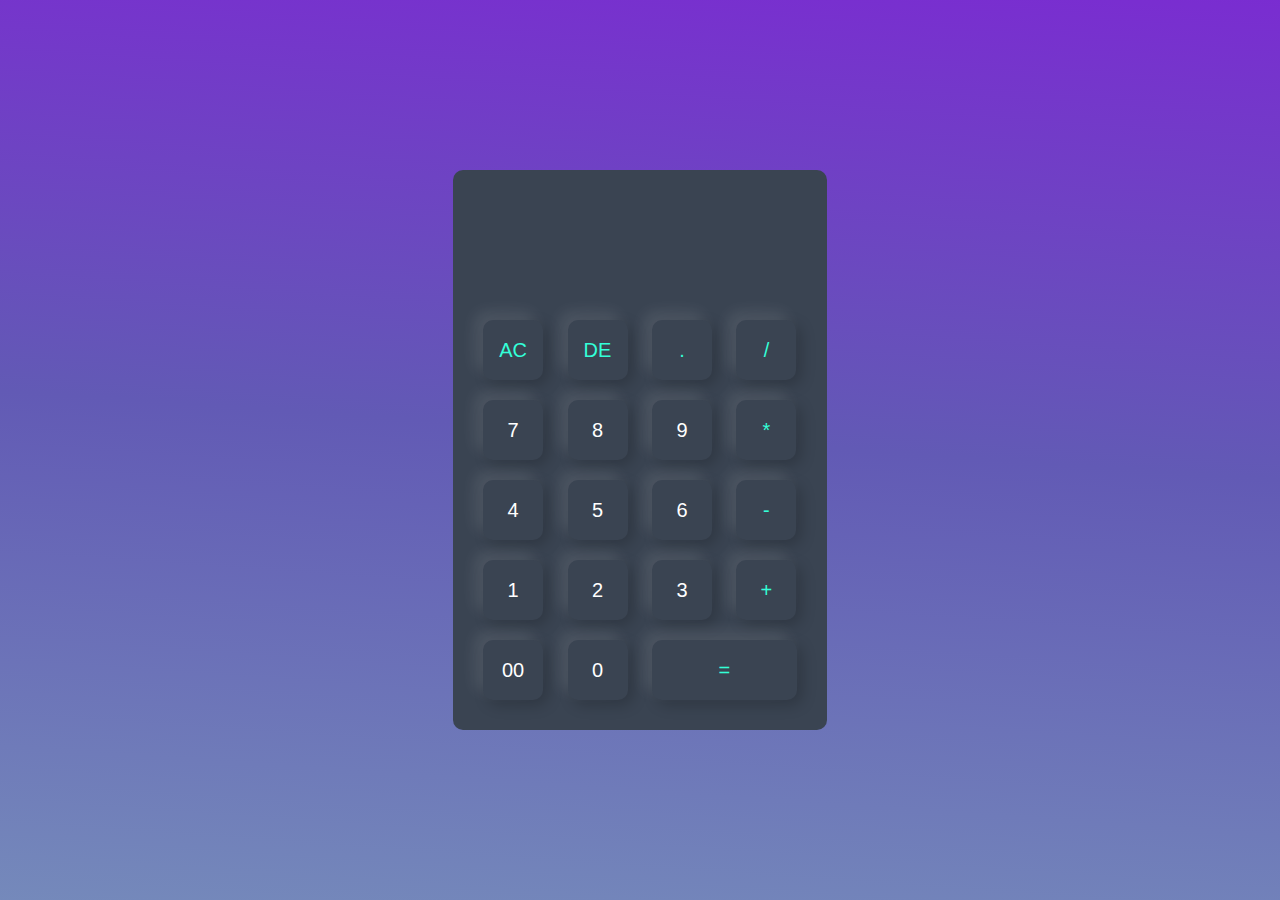
<file: Calculator/index.html>
<!DOCTYPE html>
<html lang="en">

<head>
  <meta charset="UTF-8">
  <meta name="viewport" content="width=device-width, initial-scale=1.0">
  <link rel="stylesheet" href="style.css">
  <link rel="shortcut icon" href="./images/calculator.svg">
  <title>Calculator</title>
</head>

<body>
  <div class="container">
    <div class="calculator">
      <form>
        <div class="display">
          <input type="text" name="display">
        </div>
        <div>
          <input type="button" value="AC" onclick="display.value = ''" class="operator">
          <input type="button" value="DE" onclick="display.value = display.value.toString().slice(0, -1)"
            class="operator">
          <input type="button" value="." onclick="display.value += '.'" class="operator">
          <input type="button" value="/" onclick="display.value += '/'" class="operator">
        </div>
        <div>
          <input type="button" value="7" onclick="display.value += '7'">
          <input type="button" value="8" onclick="display.value += '8'">
          <input type="button" value="9" onclick="display.value += '9'">
          <input type="button" value="*" onclick="display.value += '*'" class="operator">
        </div>
        <div>
          <input type="button" value="4" onclick="display.value += '4'">
          <input type="button" value="5" onclick="display.value += '5'">
          <input type="button" value="6" onclick="display.value += '6'">
          <input type="button" value="-" onclick="display.value += '-'" class="operator">
        </div>
        <div>
          <input type="button" value="1" onclick="display.value += '1'">
          <input type="button" value="2" onclick="display.value += '2'">
          <input type="button" value="3" onclick="display.value += '3'">
          <input type="button" value="+" onclick="display.value += '+'" class="operator">
        </div>
        <div>
          <input type="button" value="00" onclick="display.value += '00'">
          <input type="button" value="0" onclick="display.value += '0'">
          <input type="button" value="=" class="equal operator" onclick="display.value = eval(display.value)">
        </div>
      </form>
    </div>
  </div>
</body>

</html>
</file>
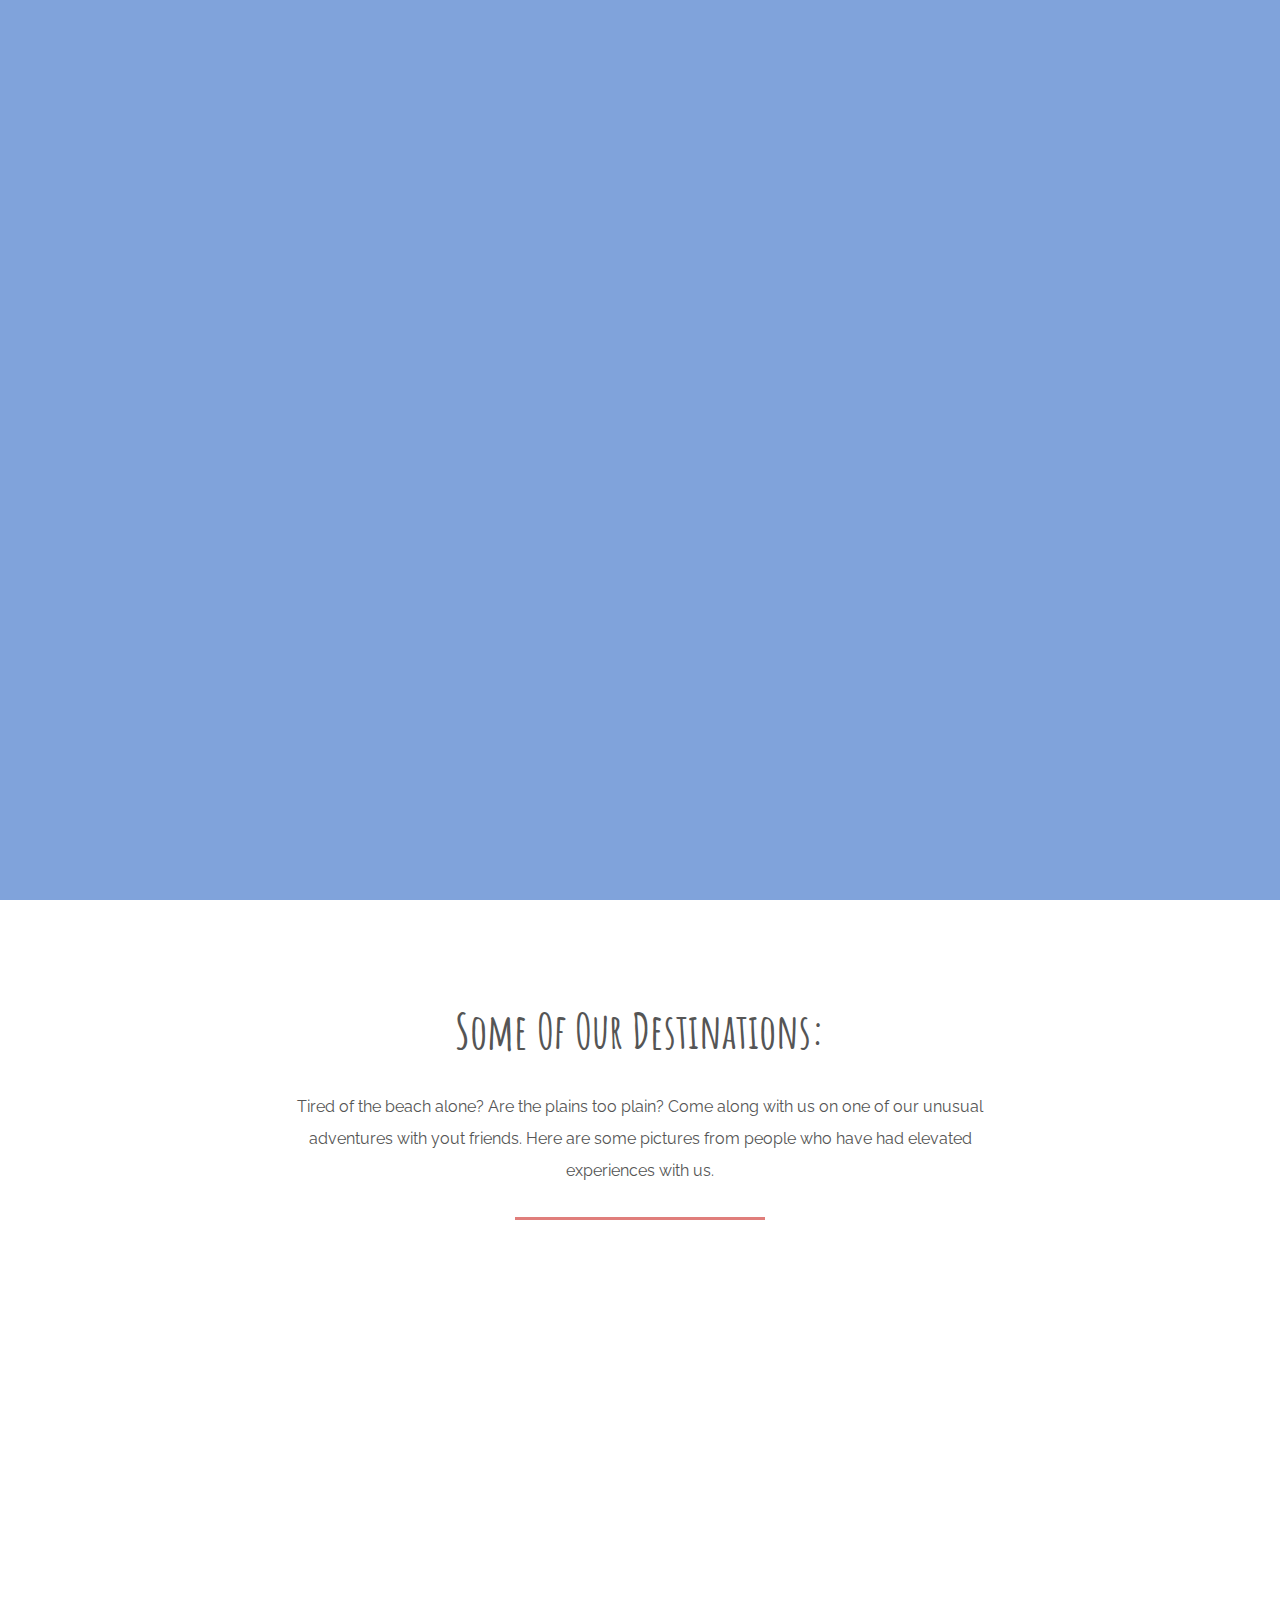
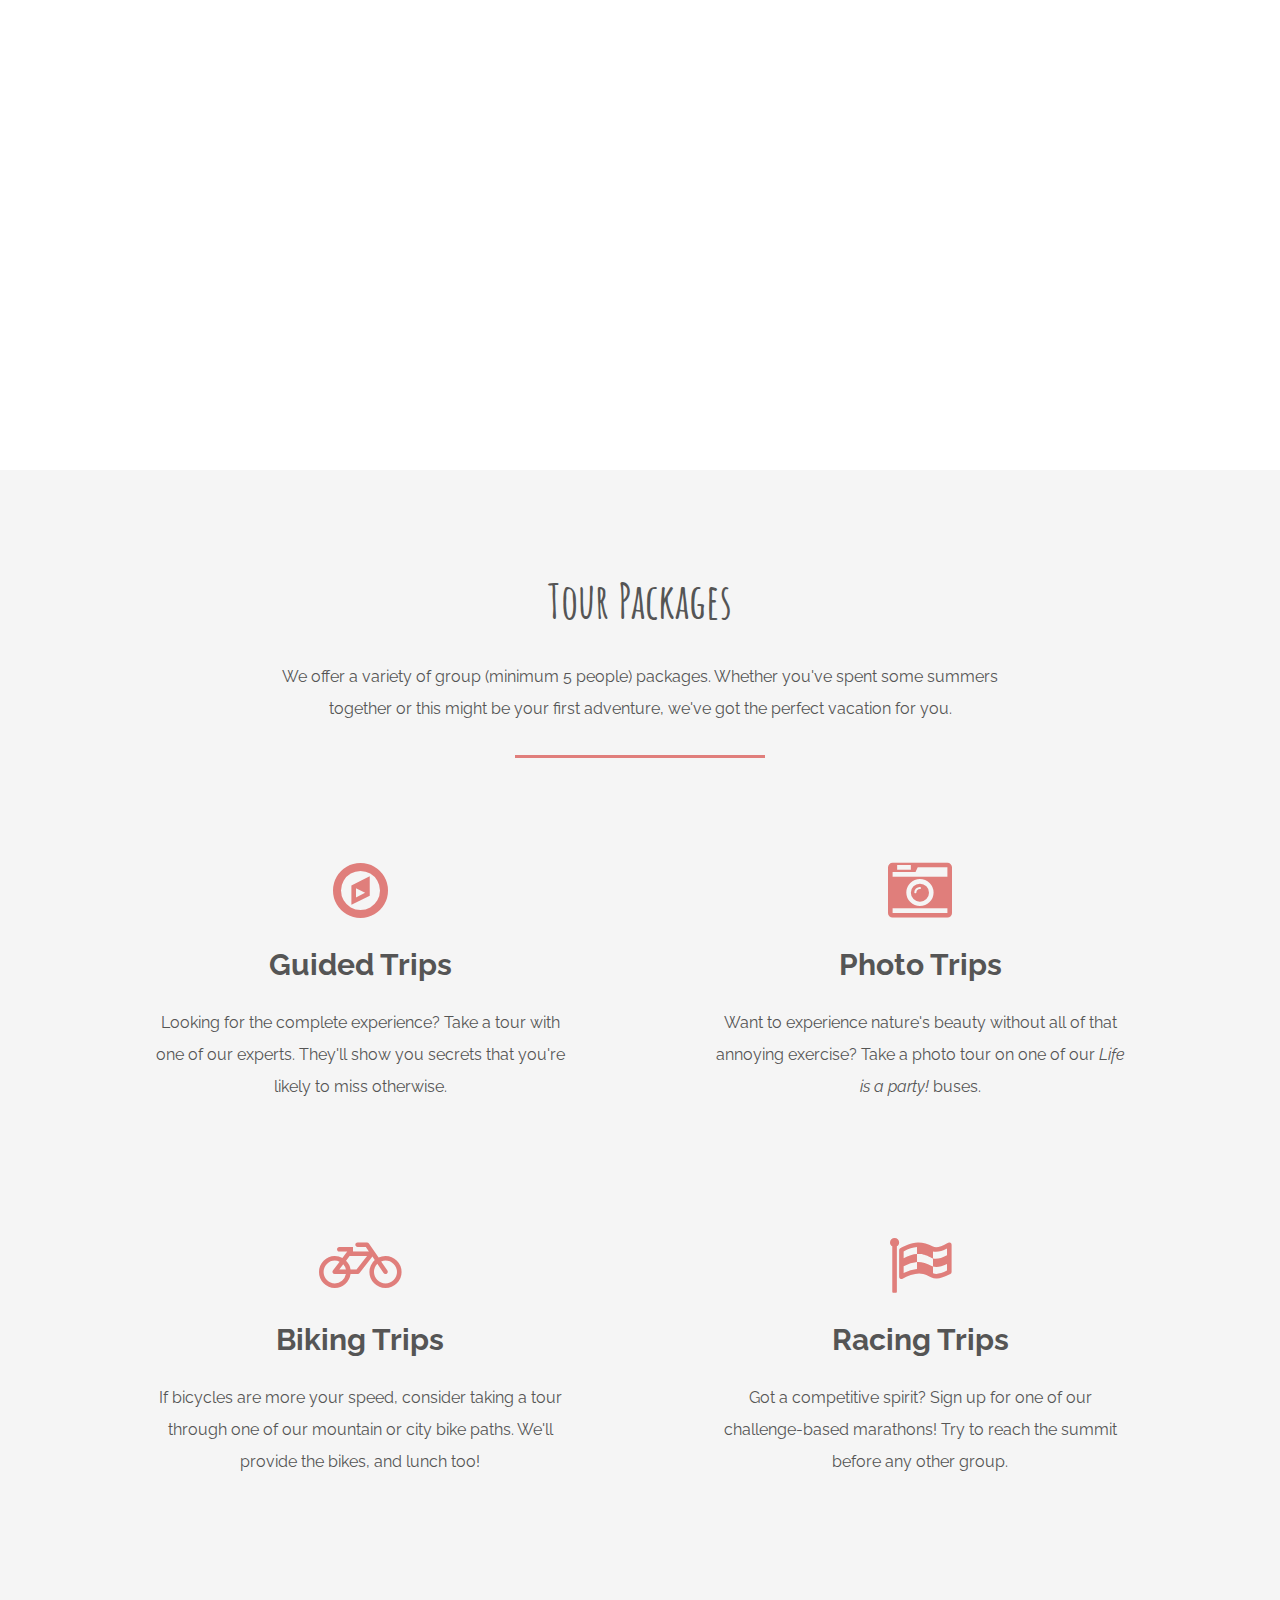
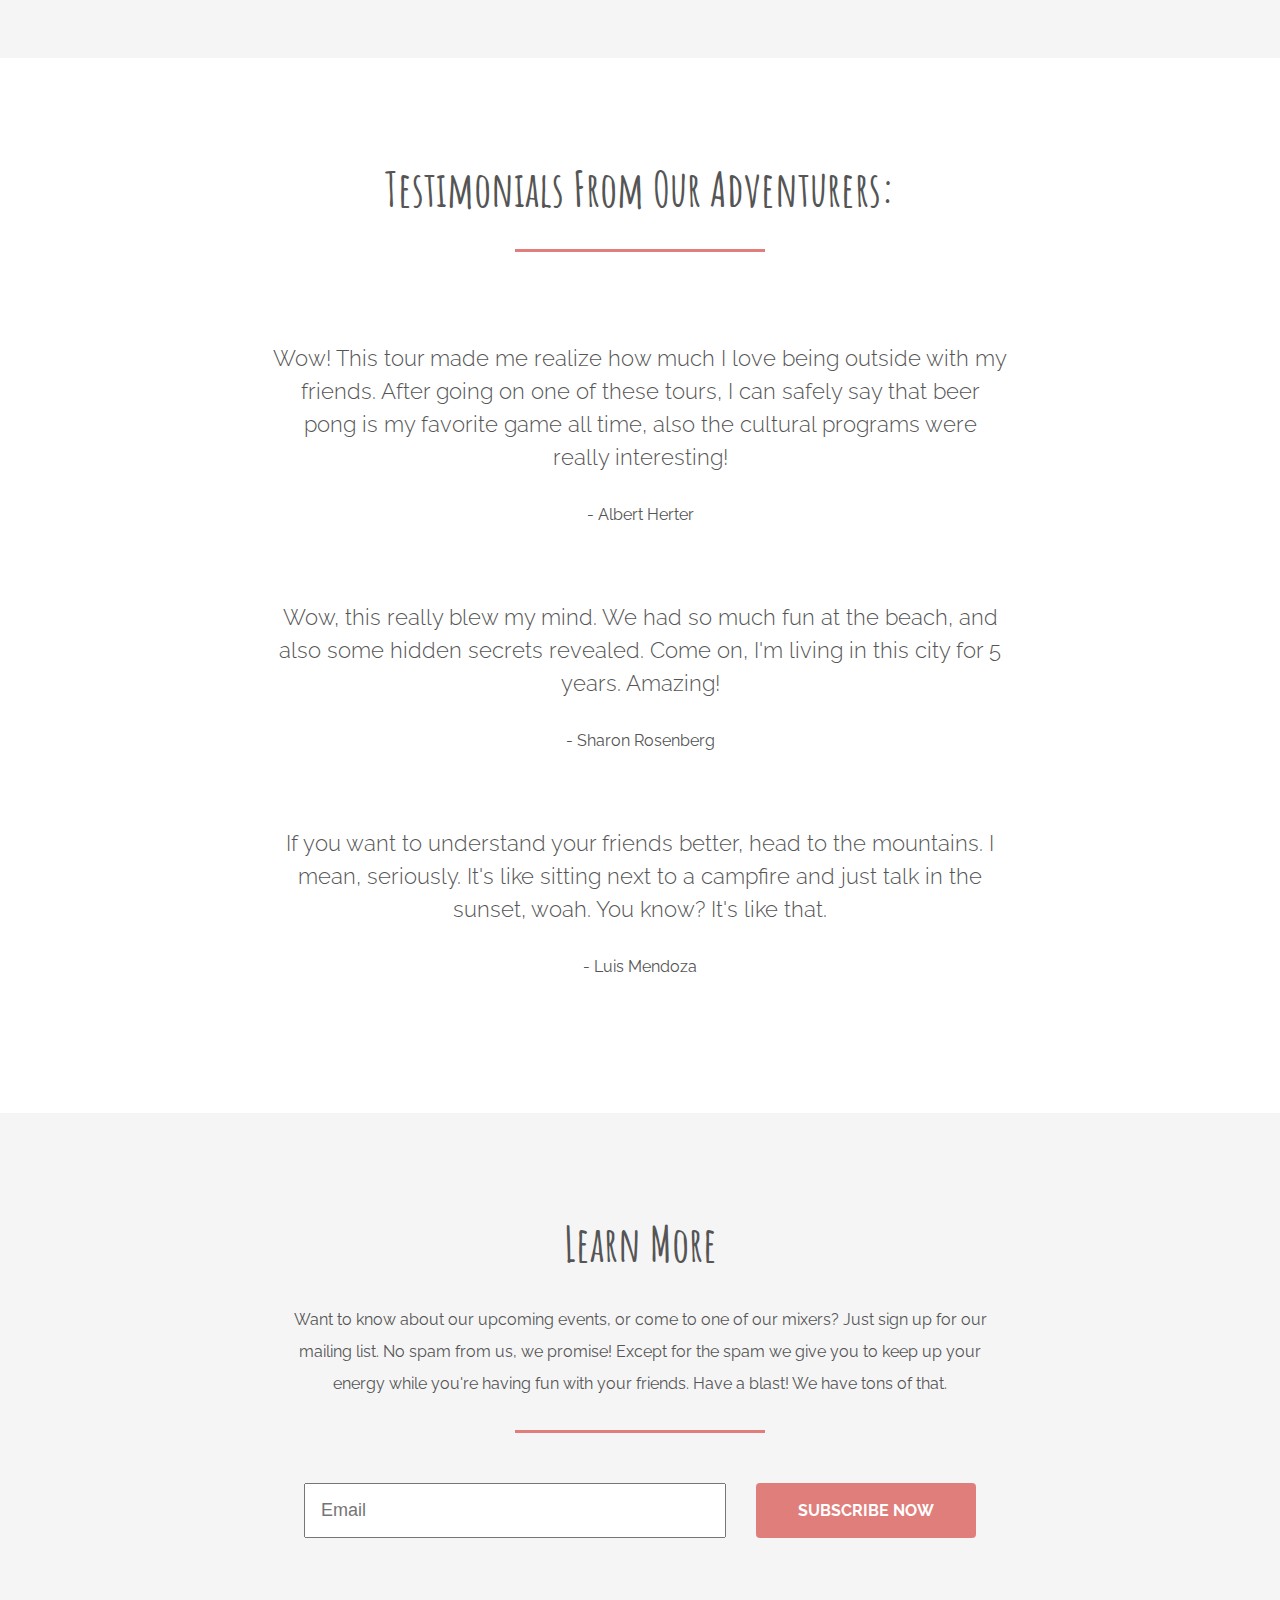
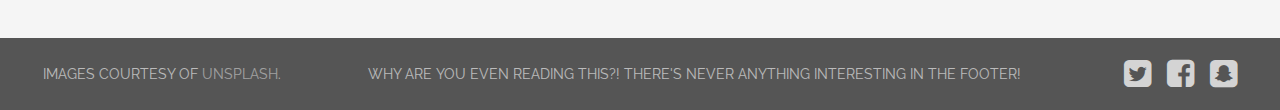
<file: Landing-page/index.html>
<!DOCTYPE html>
<html lang="en">

<head>
  <meta charset="UTF-8">
  <meta name="viewport" content="width=device-width, initial-scale=1.0">
  <link rel="stylesheet" href="style.css">
  <link href="https://fonts.googleapis.com/css?family=Amatic+SC|Raleway" rel="stylesheet">
  <link rel="stylesheet" href="https://maxcdn.bootstrapcdn.com/font-awesome/4.7.0/css/font-awesome.min.css">
  <title>Landing Page</title>
</head>

<body>
  <header>
    <h2><a href="#">Life is a party!</a></h2>
    <nav>
      <li><a href="#">Tours</a></li>
      <li><a href="#">About</a></li>
      <li><a href="#">Contact</a></li>
    </nav>
  </header>

  <section class="hero">
    <div class="background-image"></div>
    <div class="hero-content-area">
      <h1>Life is a party!</h1>
      <h3>Unmissable Adventure Tours With Your Friends</h3>
      <a href="#" class="btn">Contact Us Now</a>
    </div>
  </section>

  <section class="destinations">
    <h3 class="title">Some of our destinations:</h3>
    <p>Tired of the beach alone? Are the plains too plain? Come along with us on one of our unusual adventures with yout
      friends. Here are some pictures from people who have had elevated experiences with us.</p>
    <hr>

    <ul class="grid">
      <li class="small image-1"></li>
      <li class="large image-2"></li>
      <li class="large image-3"></li>
      <li class="small image-4"></li>
    </ul>
  </section>

  <section class="packages">
    <h3 class="title">Tour Packages</h3>
    <p>We offer a variety of group (minimum 5 people) packages. Whether you've spent some summers together or this might
      be your first adventure, we've got the perfect vacation for you.</p>
    <hr>

    <ul class="grid">
      <li>
        <i class="fa fa-compass fa-4x"></i>
        <h4>Guided Trips</h4>
        <p>Looking for the complete experience? Take a tour with one of our experts. They'll show you secrets that
          you're likely to miss otherwise.</p>
      </li>
      <li>
        <i class="fa fa-camera-retro fa-4x"></i>
        <h4>Photo Trips</h4>
        <p>Want to experience nature's beauty without all of that annoying exercise? Take a photo tour on one of our
          <em>Life is a party!</em> buses.</p>
      </li>
      <li>
        <i class="fa fa-bicycle fa-4x"></i>
        <h4>Biking Trips</h4>
        <p>If bicycles are more your speed, consider taking a tour through one of our mountain or city bike paths. We'll
          provide the bikes, and lunch too!</p>
      </li>
      <li>
        <i class="fa fa-flag-checkered fa-4x"></i>
        <h4>Racing Trips</h4>
        <p>Got a competitive spirit? Sign up for one of our challenge-based marathons! Try to reach the summit before
          any other group.</p>
      </li>
    </ul>
  </section>

  <section class="testimonials">
    <h3 class="title">Testimonials from our adventurers:</h3>
    <hr>
    <p class="quote">Wow! This tour made me realize how much I love being outside with my friends. After going on one of
      these tours, I can safely say that beer pong is my favorite game all time, also the cultural programs were really
      interesting!</p>
    <p class="author">- Albert Herter</p>
    <p class="quote">Wow, this really blew my mind. We had so much fun at the beach, and also some hidden secrets
      revealed. Come on, I'm living in this city for 5 years. Amazing!</p>
    <p class="author">- Sharon Rosenberg</p>
    <p class="quote">If you want to understand your friends better, head to the mountains. I mean, seriously. It's like
      sitting next to a campfire and just talk in the sunset, woah. You know? It's like that.</p>
    <p class="author">- Luis Mendoza</p>
  </section>

  <section class="contact">
    <h3 class="title">Learn more</h3>
    <p>Want to know about our upcoming events, or come to one of our mixers? Just sign up for our mailing list. No spam
      from us, we promise! Except for the spam we give you to keep up your energy while you're having fun with your
      friends. Have a blast! We have tons of that.</p>
    <hr>
    <form>
      <input type="email" placeholder="Email">
      <a href="#" class="btn">Subscribe now</a>
    </form>
  </section>

  <footer>
    <p>Images courtesy of <a href="http://unsplash.com/">unsplash</a>.</p>
    <p>Why are you even reading this?! There's never anything interesting in the footer!</p>
    <ul>
      <li><a href="#"><i class="fa fa-twitter-square fa-2x"></i></a></li>
      <li><a href="#"><i class="fa fa-facebook-square fa-2x"></i></a></li>
      <li><a href="#"><i class="fa fa-snapchat-square fa-2x"></i></a></li>
    </ul>
  </footer>
</body>

</html>
</file>
<file: Calculator/style.css>
* {
	margin: 0;
	padding: 0;
	font-family: 'Poppins', sans-serif;
	box-sizing: border-box;
}
.container {
	height: 100svh;
	width: 100svw;
	background: linear-gradient(
		4deg,
		#9197cf,
		#9878df,
		#a53f65,
		#7c9cbd,
		#625ab5,
		#8517de
	);
	background-size: 360% 360%;
	animation: gradient-animation 30s ease infinite;
	display: flex;
	align-items: center;
	justify-content: center;
}
.calculator {
	background: #3a4452;
	padding: 20px;
	border-radius: 10px;
}
.calculator form input {
	border: 0;
	outline: 0;
	width: 60px;
	height: 60px;
	border-radius: 10px;
	box-shadow: -8px -8px 15px rgba(255, 255, 255, 0.1),
		5px 5px 15px rgba(0, 0, 0, 0.2);
	background: transparent;
	font-size: 20px;
	color: #fff;
	cursor: pointer;
	margin: 10px;
}
form .display {
	display: flex;
	justify-content: flex-end;
	margin: 20px 0;
}
form .display input {
	text-align: right;
	flex: 1;
	font-size: 45px;
	box-shadow: none;
}
form input.equal {
	width: 145px;
}
form input.operator {
	color: #33ffd8;
}
@keyframes gradient-animation {
	0% {
		background-position: 0% 50%;
	}
	50% {
		background-position: 100% 50%;
	}
	100% {
		background-position: 0% 50%;
	}
}
</file>
<file: Landing-page/style.css>
/*General Styles*/

* {
	margin: 0;
	padding: 0;
	box-sizing: border-box;
}

html {
	font-size: 16px;
	font-family: 'Raleway', sans-serif;
	color: #555;
}

ul,
nav {
	list-style: none;
}

a {
	text-decoration: none;
	opacity: 0.75;
	color: #fff;
}

a:hover {
	opacity: 1;
}

a.btn {
	border-radius: 4px;
	text-transform: uppercase;
	font-weight: bold;
	text-align: center;
	background-color: #e07e7b;
	opacity: 1;
	transition: all 400ms;
}

a.btn:hover {
	background-color: #ce5856;
}

section {
	display: flex;
	flex-direction: column;
	align-items: center;
	padding: 100px 80px;
}

section:not(.hero):nth-child(even) {
	background-color: #f5f5f5;
}

.grid {
	width: 100%;
	display: flex;
	flex-wrap: wrap;
	justify-content: center;
}

hr {
	width: 250px;
	height: 3px;
	background-color: #e07e7b;
	border: 0;
	margin-bottom: 50px;
}

.image-1 {
	background-image: url('https://images.unsplash.com/photo-1505852903341-fc8d3db10436?ixlib=rb-0.3.5&q=80&fm=jpg&crop=entropy&cs=tinysrgb&w=1600&h=900&fit=crop&s=e2f72e62d5f4f04256dd9305d5f51f3c');
}

.image-2 {
	background-image: url('https://images.unsplash.com/photo-1475483768296-6163e08872a1?ixlib=rb-0.3.5&q=80&fm=jpg&crop=entropy&cs=tinysrgb&w=1600&h=900&fit=crop&s=20b3b1c3caef8c619ac3c75c07a7eafb');
}

.image-3 {
	background-image: url('https://images.unsplash.com/photo-1490576198307-6ff97609a0cc?ixlib=rb-0.3.5&q=80&fm=jpg&crop=entropy&cs=tinysrgb&w=1600&h=900&fit=crop&s=a0dbd168637edc2cfdac3715ab23d519');
}

.image-4 {
	background-image: url('https://images.unsplash.com/photo-1505483531331-fc3cf89fd382?ixlib=rb-0.3.5&q=80&fm=jpg&crop=entropy&cs=tinysrgb&w=1600&h=900&fit=crop&s=4f305bbc0243f81f1bf6053a62d76297');
}

section h3.title {
	text-transform: capitalize;
	font: bold 48px 'Amatic SC', sans-serif;
	margin-bottom: 30px;
	text-align: center;
}

section p {
	max-width: 775px;
	line-height: 2;
	padding: 0 20px;
	margin-bottom: 30px;
	text-align: center;
}

@media (max-width: 800px) {
	section {
		padding: 50px 20px;
	}
}

/*Header Styles*/

header {
	position: absolute;
	width: 100%;
	display: flex;
	justify-content: space-between;
	align-items: center;
	padding: 35px 100px 0;
	animation: 1s fadein 0.5s forwards;
	opacity: 0;
	color: #fff;
	z-index: 2;
}

@keyframes fadein {
	100% {
		opacity: 1;
	}
}

header h2 {
	font-family: 'Amatic SC', sans-serif;
}

header nav {
	display: flex;
	margin-right: -15px;
}

header nav li {
	margin: 0 15px;
}

@media (max-width: 800px) {
	header {
		padding: 20px 50px;
		flex-direction: column;
	}

	header h2 {
		margin-bottom: 15px;
	}
}

/*Hero Styles*/

.hero {
	position: relative;
	justify-content: center;
	text-align: center;
	min-height: 100vh;
	color: #fff;
}

.hero .background-image {
	position: absolute;
	top: 0;
	left: 0;
	width: 100%;
	height: 100%;
	background-image: url('https://images.unsplash.com/photo-1505535162959-9bbcb4ab22d6?ixlib=rb-0.3.5&q=80&fm=jpg&crop=entropy&cs=tinysrgb&w=1600&h=900&fit=crop&s=2feeaf89ad55829f92c4bbc6ca8e83ce');
	background-size: cover;
	z-index: -1;
	background-color: #80a3db;
}

.hero h1 {
	font: 72px 'Amatic SC', sans-serif;
	text-shadow: 2px 2px rgba(0, 0, 0, 0.3);
	margin-bottom: 15px;
}

.hero h3 {
	font: 28px 'Raleway', sans-serif;
	font-weight: 300;
	text-shadow: 2px 2px rgba(0, 0, 0, 0.3);
	margin-bottom: 40px;
}

.hero a.btn {
	padding: 20px 46px;
}

.hero-content-area {
	opacity: 0;
	margin-top: 100px;
	animation: 1s slidefade 1s forwards;
}

@keyframes slidefade {
	100% {
		opacity: 1;
		margin: 0;
	}
}

@media (max-width: 800px) {
	.hero {
		min-height: 600px;
	}

	.hero h1 {
		font-size: 48px;
	}

	.hero h3 {
		font-size: 24px;
	}

	.hero a.btn {
		padding: 15px 40px;
	}
}

/*Destinations Section*/

.destinations .grid li {
	height: 350px;
	padding: 20px;
	background-clip: content-box;
	background-size: cover;
	background-position: center;
}

.destinations .grid li.small {
	flex-basis: 30%;
}

.destinations .grid li.large {
	flex-basis: 70%;
}

@media (max-width: 1100px) {
	.destinations .grid li.small,
	.destinations .grid li.large {
		flex-basis: 50%;
	}
}

@media (max-width: 800px) {
	.destinations .grid li.small,
	.destinations .grid li.large {
		flex-basis: 100%;
	}
}

/*Packages Section*/

.packages .grid li {
	padding: 50px;
	flex-basis: 50%;
	text-align: center;
}

.packages .grid li i {
	color: #e07e7b;
}

.packages .grid li h4 {
	font-size: 30px;
	margin: 25px 0;
}

@media (max-width: 800px) {
	.packages .grid li {
		flex-basis: 100%;
		padding: 20px;
	}
}

/*Testimonials Section*/

.testimonials .quote {
	font-size: 22px;
	font-weight: 300;
	line-height: 1.5;
	margin: 40px 0 25px;
}

@media (max-width: 800px) {
	.testimonials .quote {
		font-size: 18px;
		margin: 15px 0;
	}

	.testimonials .author {
		font-size: 14px;
	}
}

/*Contact Section*/

.contact form {
	display: flex;
	align-items: center;
	justify-content: center;
	flex-wrap: wrap;
	width: 60%;
}

.contact form .btn {
	padding: 18px 42px;
}

.contact form input {
	padding: 15px;
	margin-right: 30px;
	font-size: 18px;
	color: #555;
	flex: 1;
}

@media (max-width: 1000px) {
	.contact form input {
		flex-basis: 100%;
		margin: 0 0 20px 0;
	}
}

/*Footer Section*/

footer {
	display: flex;
	align-items: center;
	justify-content: space-around;
	background-color: #555;
	color: #fff;
	padding: 20px 0;
}

footer ul {
	display: flex;
}

footer ul li {
	margin-left: 16px;
}

footer p {
	text-transform: uppercase;
	font-size: 14px;
	opacity: 0.6;
	align-self: center;
}

@media (max-width: 1100px) {
	footer {
		flex-direction: column;
	}

	footer p {
		text-align: center;
		margin-bottom: 20px;
	}

	footer ul li {
		margin: 0 8px;
	}
}
</file>
